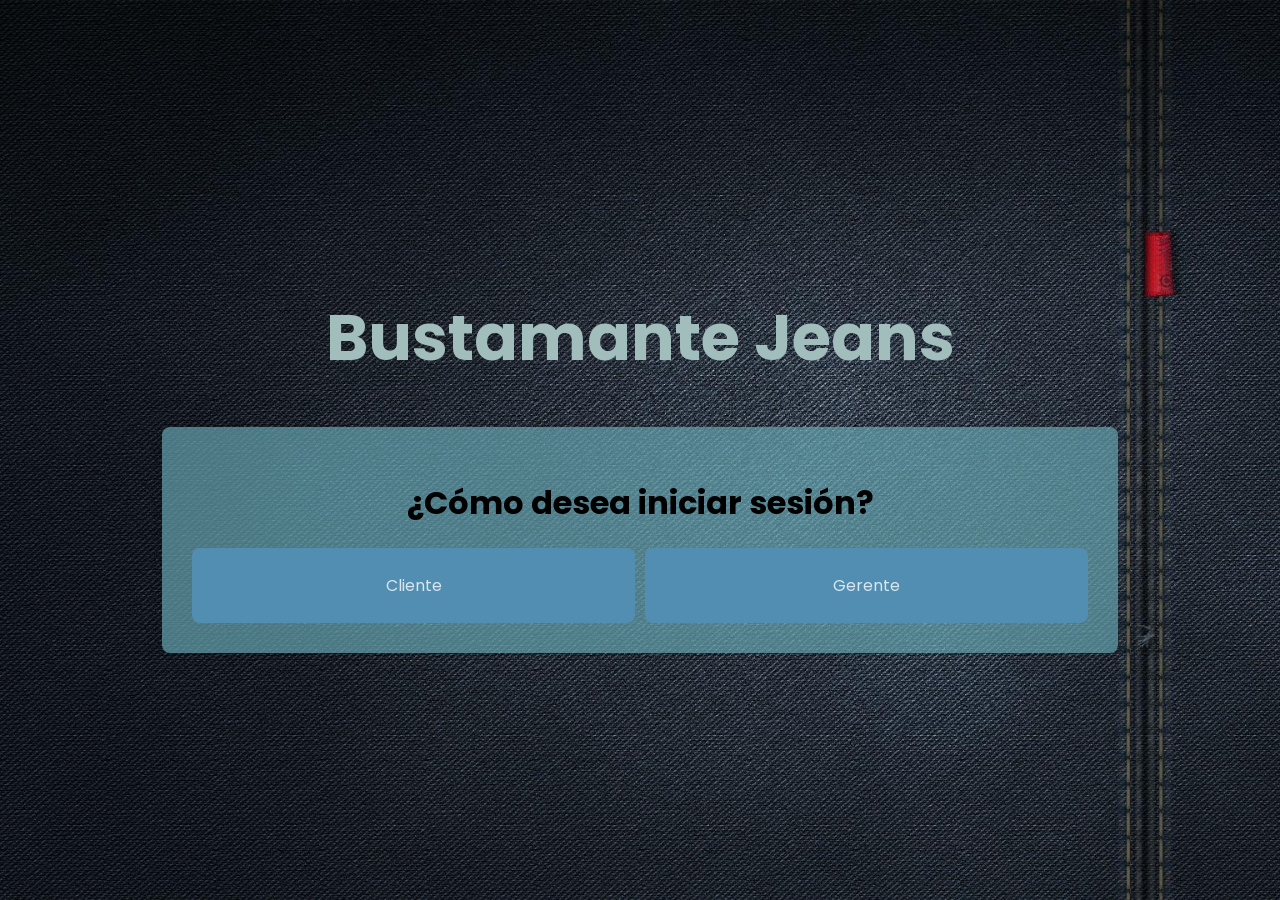
<file: index.html>
<!DOCTYPE html>
<html lang="en">
<head>
  <meta charset="UTF-8">
  <title>Selección de Inicio de Sesión</title>
  <link rel="stylesheet" href="css/index.css">
  <style>
    @import url('https://fonts.googleapis.com/css2?family=Poppins:wght@700&display=swap');
    .title h1 {
      font-family: 'Poppins', sans-serif;
    }
  </style>
</head>
<body>
  <div class="title">
    <h1>Bustamante Jeans</h1>
  </div>
  <div class="container">
    <h1>¿Cómo desea iniciar sesión?</h1>
    <div class="options">
      <a href="logincliente.html" class="login-option">Cliente</a>
      <a href="logingerente.html" class="login-option">Gerente</a>
    </div>
  </div>
</body>
</html>
</file>
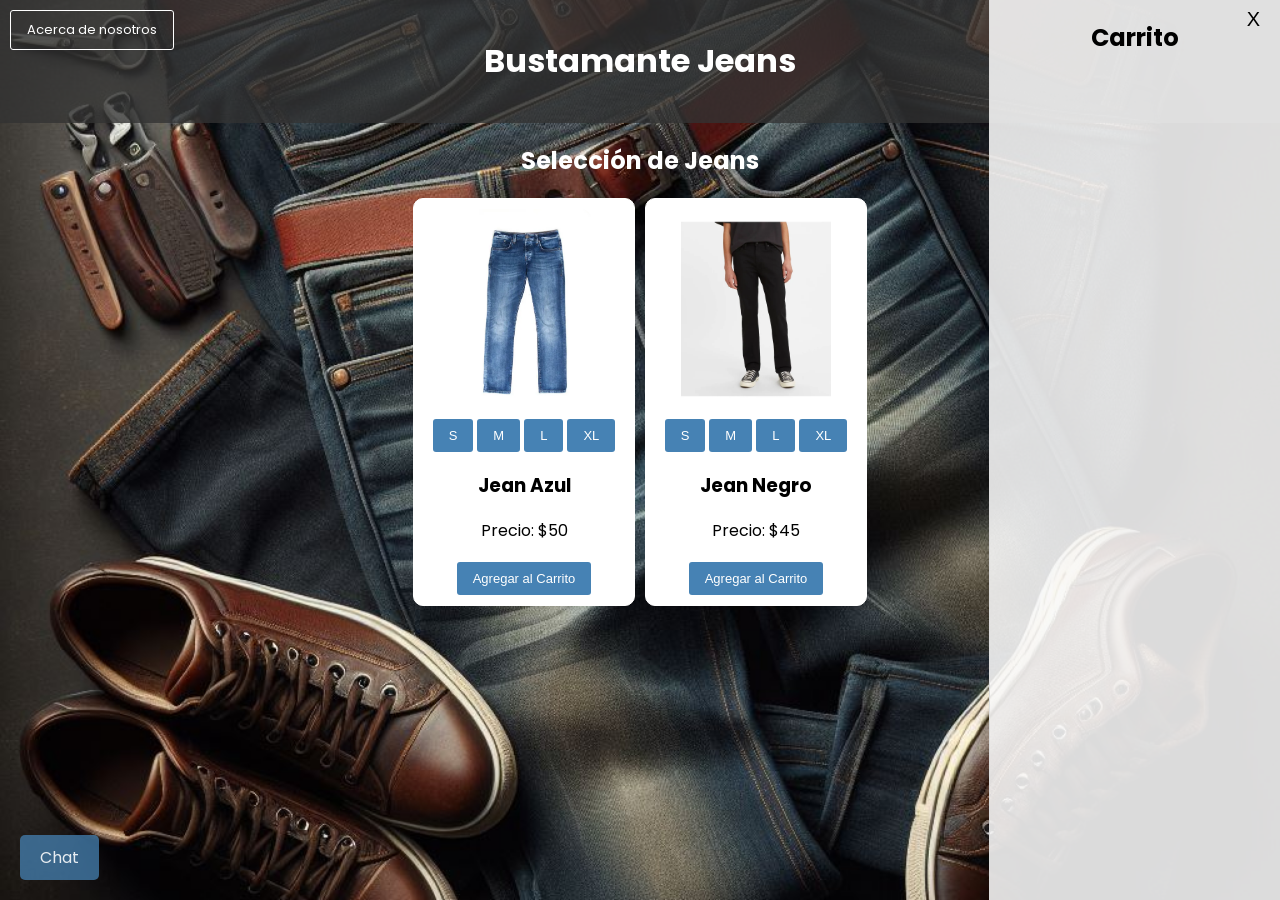
<file: hpcliente.html>
<!DOCTYPE html>
<html lang="en">
<head>
  <meta charset="UTF-8">
  <title>Tienda de Jeans</title>
  <link rel="stylesheet" href="css/hpcliente.css">
  <style>
    @import url('https://fonts.googleapis.com/css2?family=Poppins:wght@700&display=swap');
    .white-text {
      color: white; /* Cambiar el color del texto a blanco */
    }
  </style>
</head>
<body>
  <header closeCart()>
    <h1>Bustamante Jeans</h1>
  </header>
  <a href="info.html" class="info-btn">Acerca de nosotros</a>
  <section class="jeans-container">
    <h2 class="title-jeans white-text">Selección de Jeans</h2> <!-- Añadir la clase white-text -->
  </section>

  <div class="jeans-list">
    <div class="jeans-item">
      <img src="img/jeans1.jpg" alt="Jeans 1">
      <div class="size-buttons">
        <button onclick="addToCart('Jean Azul', 50, 'S')">S</button>
        <button onclick="addToCart('Jean Azul', 50, 'M')">M</button>
        <button onclick="addToCart('Jean Azul', 50, 'L')">L</button>
        <button onclick="addToCart('Jean Azul', 50, 'XL')">XL</button>
      </div>
      <h3>Jean Azul</h3>
      <p>Precio: $50</p>
      <button onclick="showOrHideCart()" >Agregar al Carrito</button>
    </div>
    <div class="jeans-item">
      <img src="img/jeans2.jpg" alt="Jeans 2">
      <div class="size-buttons">
        <button onclick="addToCart('Jean Azul', 50, 'S')">S</button>
        <button onclick="addToCart('Jean Azul', 50, 'M')">M</button>
        <button onclick="addToCart('Jean Azul', 50, 'L')">L</button>
        <button onclick="addToCart('Jean Azul', 50, 'XL')">XL</button>
      </div>
      <h3>Jean Negro</h3>
      <p>Precio: $45</p>
      <button onclick="showOrHideCart()">Agregar al Carrito</button>
    </div>
    <!-- Agregar más productos si es necesario -->
  </div>

  <aside class="cart" id="cart">
    <div class="cart-header">
      <h2>Carrito</h2>
      <button class="close-btn close-btn-alt" onclick="closeCart()">X</button>
    </div>
    <ul id="cart-items">
      <!-- Elementos del carrito se añadirán dinámicamente aquí -->
    </ul>
  </aside>
  <a href="chat.html" class="chat-btn">Chat</a>

  
  <script src="carrito.js"></script>
</body>
</html>
</file>
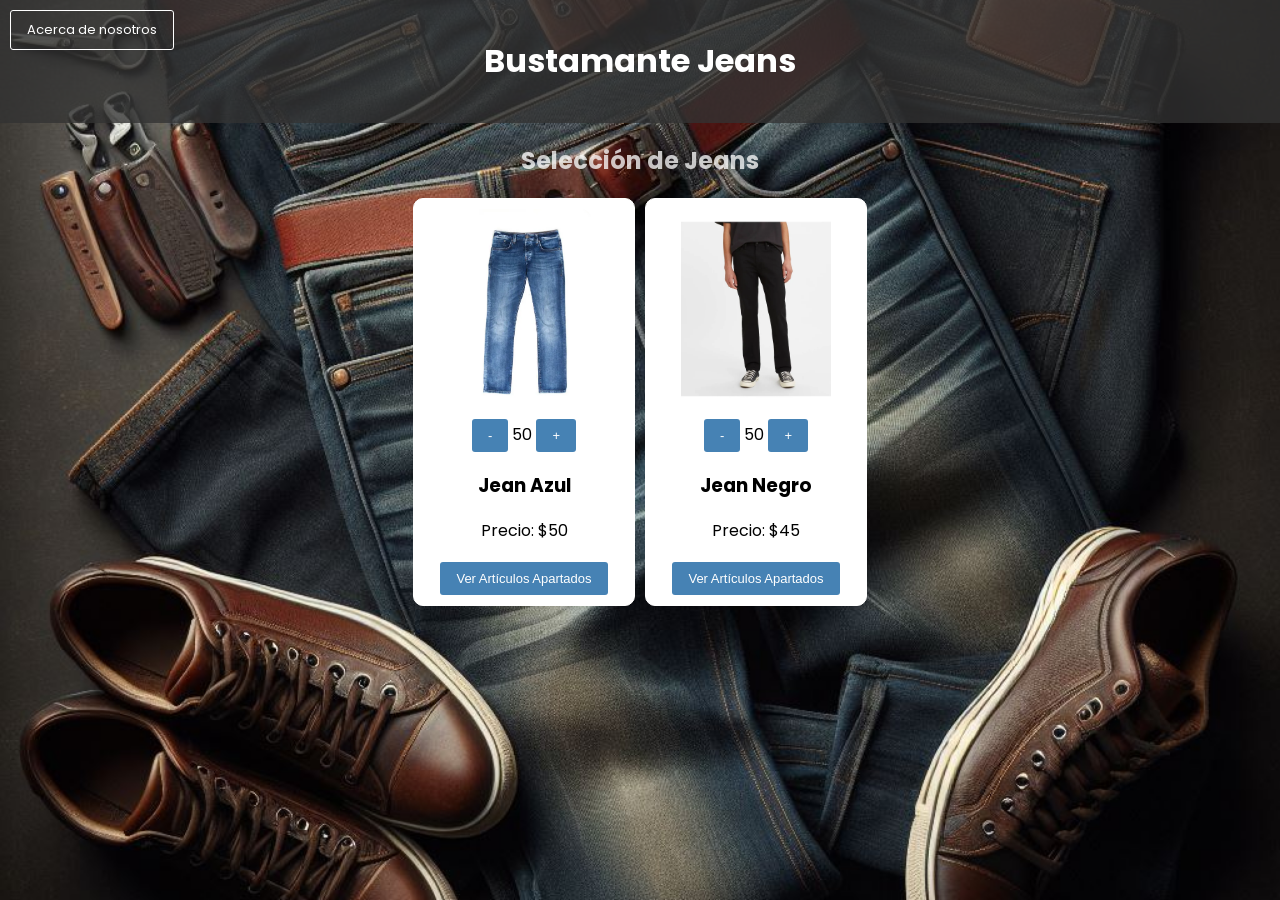
<file: hpgerente.html>
<!DOCTYPE html>
<html lang="en">
<head>
  <meta charset="UTF-8">
  <title>Tienda de Jeans</title>
  <link rel="stylesheet" href="css/hpcliente.css">
  <style>
  </style>
</head>
<body>
  <header>
    <h1>Bustamante Jeans</h1>
  </header>
  <a href="info.html" class="info-btn">Acerca de nosotros</a>
  <section class="jeans-container">
    <h2 class="title-jeans white-text">Selección de Jeans</h2>
  </section>

  <div class="jeans-list">
    <div class="jeans-item">
      <img src="img/jeans1.jpg" alt="Jeans 1">
      <div class="size-buttons">
        <button onclick="decrementInventoryCount('inventoryCountAzul')">-</button>
        <span id="inventoryCountAzul">50</span>
        <button onclick="incrementInventoryCount('inventoryCountAzul')">+</button>
      </div>
      <h3>Jean Azul</h3>
      <p>Precio: $50</p>
      <button onclick="viewReserved('Jean Azul')">Ver Artículos Apartados</button>
    </div>
    <div class="jeans-item">
      <img src="img/jeans2.jpg" alt="Jeans 2">
      <div class="size-buttons">
        <button onclick="decrementInventoryCount('inventoryCountNegro')">-</button>
        <span id="inventoryCountNegro">50</span>
        <button onclick="incrementInventoryCount('inventoryCountNegro')">+</button>
      </div>
      <h3>Jean Negro</h3>
      <p>Precio: $45</p>
      <button onclick="viewReserved('Jean Negro')">Ver Artículos Apartados</button>
    </div>
    <!-- Agregar más productos si es necesario -->
  </div>

  <aside class="cart" id="cart" style="display: none;">
    <div class="cart-header">
      <h2>Carrito</h2>
      <button class="close-btn close-btn-alt" onclick="closeCart()">X</button>
    </div>
    <section class="reserved-items" id="reservedItems">
      <!-- Sección para mostrar artículos apartados -->
    </section>
  </aside>

  <script src="inventario.js"></script>
</body>
</html>
</file>
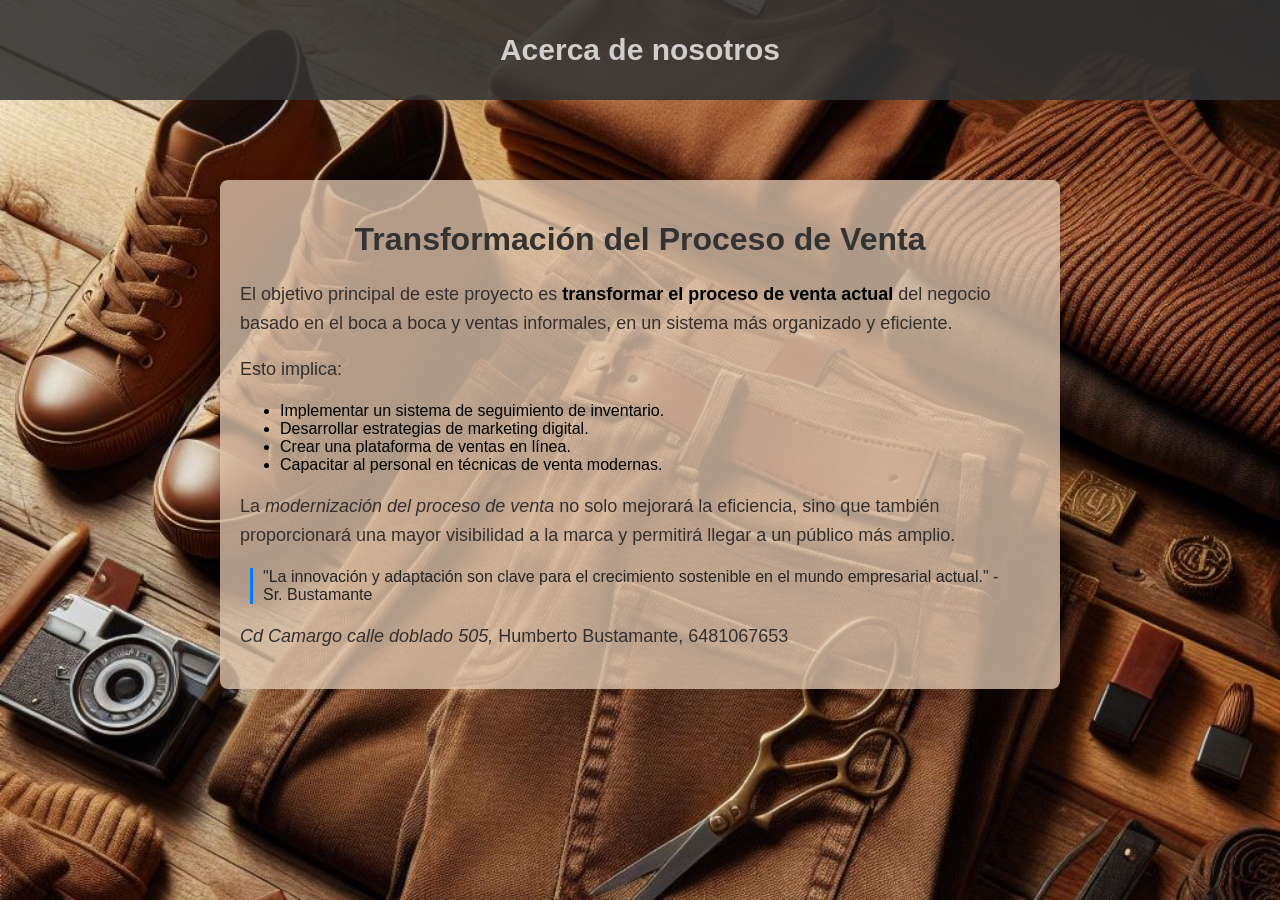
<file: info.html>
<!DOCTYPE html>
<html lang="en">
<head>
  <meta charset="UTF-8">
  <title>Información</title>
  <link rel="stylesheet" href="css/info.css">
</head>
<body>
  <div class="black-bar">
    Acerca de nosotros
  </div>
  <div class="container">
    <h1>Transformación del Proceso de Venta</h1>
    <p>El objetivo principal de este proyecto es <span class="highlight">transformar el proceso de venta actual</span> del negocio basado en el boca a boca y ventas informales, en un sistema más organizado y eficiente.</p>
    <p>Esto implica:</p>
    <ul>
      <li>Implementar un sistema de seguimiento de inventario.</li>
      <li>Desarrollar estrategias de marketing digital.</li>
      <li>Crear una plataforma de ventas en línea.</li>
      <li>Capacitar al personal en técnicas de venta modernas.</li>
    </ul>
    <p>La <span class="emphasis">modernización del proceso de venta</span> no solo mejorará la eficiencia, sino que también proporcionará una mayor visibilidad a la marca y permitirá llegar a un público más amplio.</p>
    <blockquote class="quote">"La innovación y adaptación son clave para el crecimiento sostenible en el mundo empresarial actual." - Sr. Bustamante</blockquote>
    <p><span class="emphasis">Cd Camargo calle doblado 505, </span>Humberto Bustamante, 6481067653</p>
  </div>
</body>
</html>
</file>
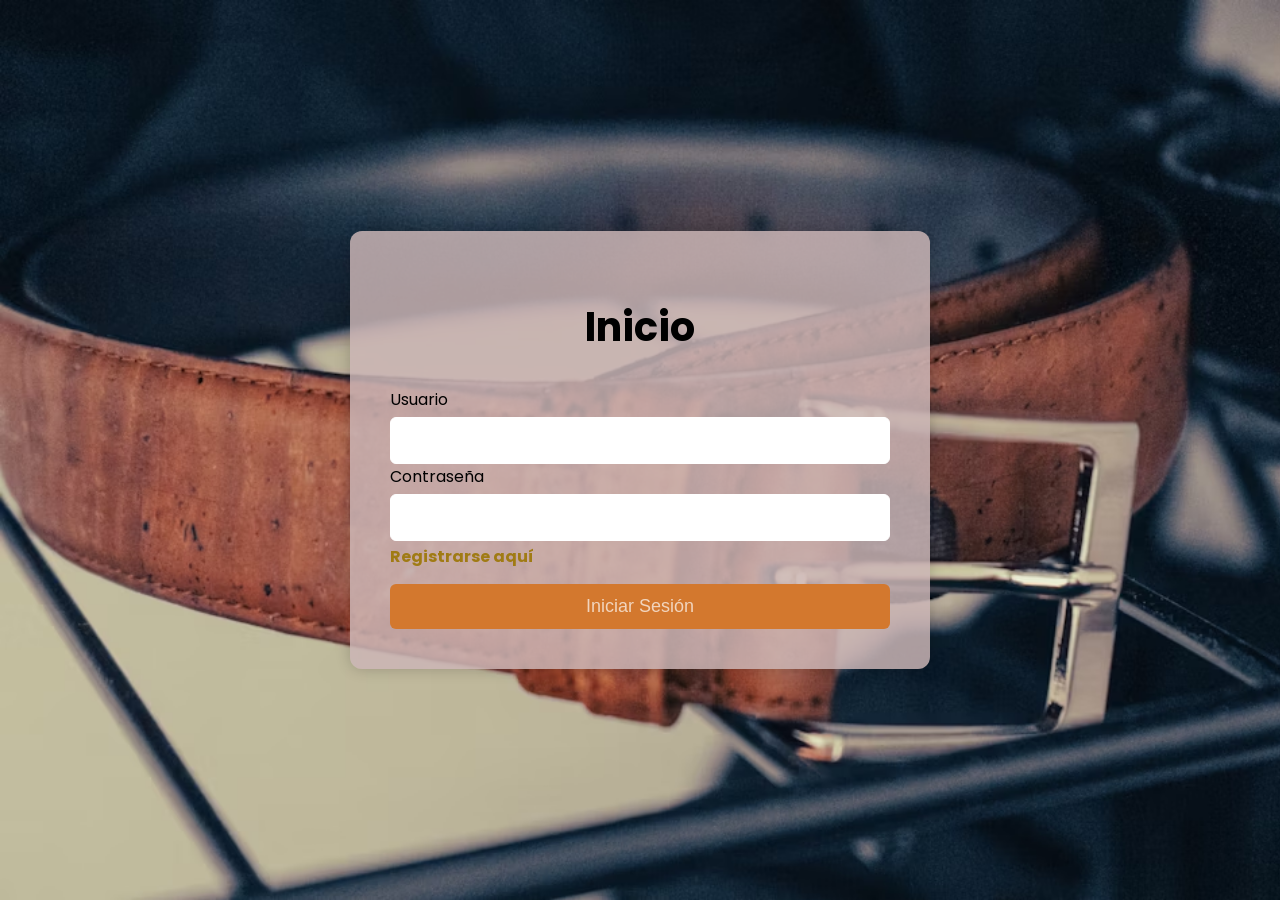
<file: logincliente.html>
<!DOCTYPE html>
<html lang="es">
<head>
  <meta charset="UTF-8">
  <title>Login</title>
  <link rel="stylesheet" href="css/logincliente.css">
  <style>
    @import url('https://fonts.googleapis.com/css2?family=Poppins:wght@700&display=swap');
    .title h1 {
      font-family: 'Poppins', sans-serif;
    }
  </style>
</head>
<body>
  <div class="login-container">
    <h1>Inicio</h1>
    <form id="loginForm" onsubmit="return validateForm()">
      <label for="username">Usuario</label>
      <input type="text" id="username" name="Usuario" required>
      
      <label for="password">Contraseña</label>
      <input type="password" id="password" name="Contraseña" required>
      
      <a href="registro.html">Registrarse aquí</a> 
      
      <button type="submit">Iniciar Sesión</button>
    </form>
  </div>

  <script src="validar.js"></script>
</body>
</html>
</file>
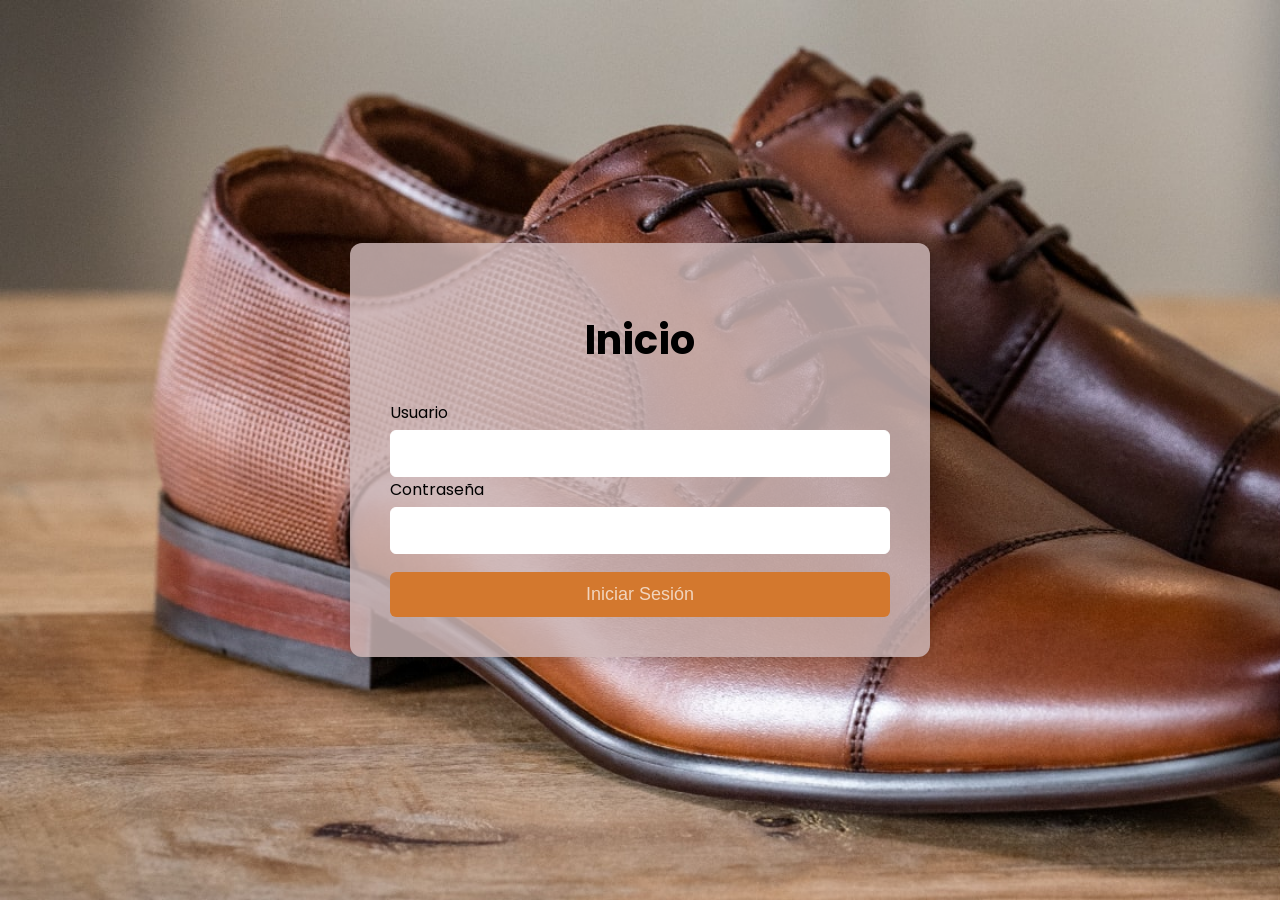
<file: logingerente.html>
<!DOCTYPE html>
<html lang="es">
<head>
  <meta charset="UTF-8">
  <title>Login</title>
  <link rel="stylesheet" href="css/logingerente.css">
  <style>
    @import url('https://fonts.googleapis.com/css2?family=Poppins:wght@700&display=swap');
    .title h1 {
      font-family: 'Poppins', sans-serif;
    }
  </style>
</head>
<body>
  <div class="login-container">
    <h1>Inicio</h1>
    <form id="loginForm" onsubmit="return validateForm()">
      <label for="username">Usuario</label>
      <input type="text" id="username" name="Usuario" required>
      
      <label for="password">Contraseña</label>
      <input type="password" id="password" name="Contraseña" required>

      
      <button type="submit">Iniciar Sesión</button>
    </form>
  </div>

  <script src="validargerente.js"></script>
</body>
</html>
</file>
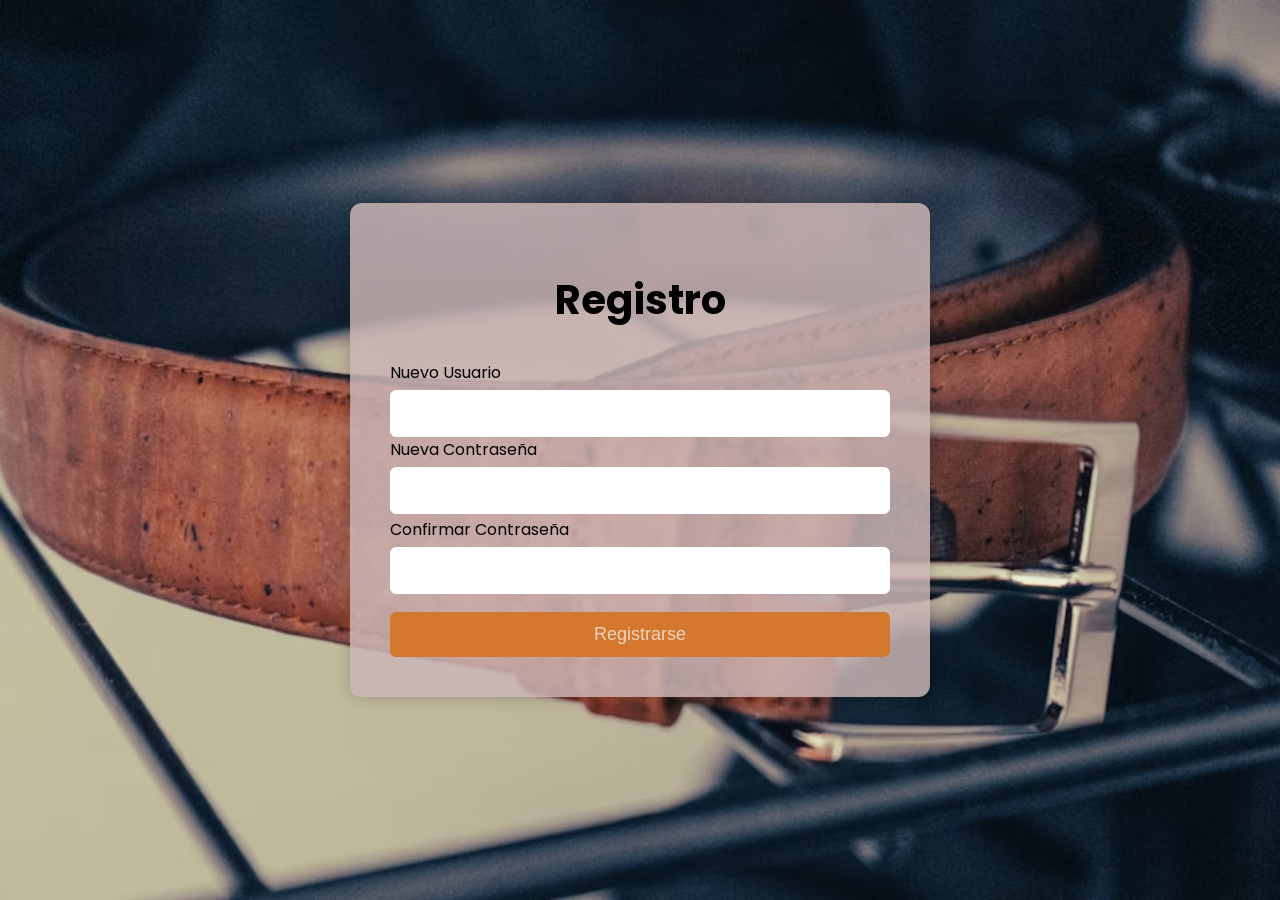
<file: registro.html>
<!DOCTYPE html>
<html lang="en">
<head>
  <meta charset="UTF-8">
  <title>Registro</title>
  <link rel="stylesheet" href="css/logincliente.css">
  <style>
    @import url('https://fonts.googleapis.com/css2?family=Poppins:wght@700&display=swap');
    .title h1 {
      font-family: 'Poppins', sans-serif;
    }
  </style>
</head>
<body>
  <div class="login-container">
    <h1>Registro</h1>
    <form id="registerForm" onsubmit="return addUser()">
      <label for="username">Nuevo Usuario</label>
      <input type="text" id="username" name="Usuario" required>
      
      <label for="password">Nueva Contraseña</label>
      <input type="password" id="password" name="Contraseña" required>
      
      <label for="confirmPassword">Confirmar Contraseña</label>
      <input type="password" id="confirmPassword" name="Confirmar Contraseña" required>
      
      <button type="submit">Registrarse</button>
    </form>
  </div>

  <script src="validar.js"></script>
</body>
</html>
</file>
<file: css/index.css>
body {
  margin: 0;
  font-family: 'Poppins', sans-serif;
  background-image: url('bgjeans.jpg');
  background-size: cover; 
  background-repeat: no-repeat; 
  display: flex;
  flex-direction: column;
  justify-content: center;
  align-items: center;
  height: 100vh;
}

.title {
  margin-bottom: 0px;
}

.title h1 {
  font-size: 64px;
  color: #a2bebc;
}

.container {
  width: 70%;
  text-align: center;
  background-color: rgba(104, 169, 180, 0.678);;
  padding: 30px;
  border-radius: 8px;
  box-shadow: 0 0 10px rgba(0, 0, 0, 0.1);
}

h2 {
  font-size: 24px;
  margin-bottom: 20px;
  color: #333;
}

.options {
  display: flex;
  justify-content: center; 
  align-items: center;
  gap: 10px; 
}

.login-option,
.worker {
  flex-basis: calc(48% - 10px); 
  text-decoration: none;
  padding: 25px;
  background-color: rgb(82, 142, 177);
  color: rgba(255, 255, 255, 0.781);
  border-radius: 8px;
  transition: background-color 0.3s ease, transform 0.3s ease;
  text-align: center;
}

.worker {
  background-color: rgb(82, 126, 177);
}

.login-option:hover,
.worker:hover {
  background-color: rgb(65, 72, 168);
  transform: scale(1.05);
}
</file>
<file: css/hpcliente.css>
@import url('https://fonts.googleapis.com/css2?family=Poppins:wght@700&display=swap');

body {
  font-family: 'Poppins', sans-serif;
  margin: 0;
  padding: 0;
  background-image: url('bgjeans3.jpg');
  background-size: cover;
  background-repeat: no-repeat;
  background-attachment: fixed;
  background-position: center;
  background-color: #f4f4f4;
}

header {
  background-color: #333333c7;
  color: white;
  text-align: center;
  padding: 1em 0;
}

.jeans-container {
  color: rgba(255, 255, 255, 0.753);
  text-align: center;
  margin-top: 20px;
}

.title-jeans {
  text-align: center;
}

.jeans-list {
  display: flex;
  justify-content: center;
  flex-wrap: wrap;
  gap: 10px;
  margin-top: 20px;
}

.jeans-item {
  background-color: rgb(255, 255, 255);
  border: 1px solid #ffffff;
  padding: 10px;
  text-align: center;
  width: 200px;
  border-radius: 10px;
  margin-bottom: 5px;
}

.jeans-item img {
  max-width: 100%;
  max-height: 200px;
  object-fit: cover;
  border-radius: 10px;
}

.jeans-price {
  margin-top: 5px;
  margin-bottom: 5px;
} 

button {
  background-color: #4682B4;
  color: white;
  padding: 9px 16px;
  font-size: 13px;
  border-radius: 3px;
  margin-top: 3px;
  border: none;
  transition: background-color 0.3s ease, transform 0.3s ease;
  text-align: center;
}

button:hover {
  background-color: #005CB2;
  transform: scale(1.15);
}

button:focus {
  outline: none;
}

.cart {
  background-color: #f9f9f9e1;
  padding: 20px;
  position: fixed;
  top: 0;
  right: 0;
  width: 250px;
  height: 100%;
  border-left: 1px solid #ddd;
  overflow-y: auto;
}

.cart h2 {
  margin-top: 0;
  text-align: center;
}

.close-btn {
  background-color: transparent;
  border: none;
  color: black;
  font-size: 20px;
  cursor: pointer;
  position: absolute;
  top: 0;
  right: 10px;
  transition: color 0.3s ease;
}

.close-btn:hover {
  color: #555;
  transform: scale(1.15);
}

.close-btn-alt {
  background-color: rgba(0, 0, 255, 0);
  padding: 5px 10px;
  border-radius: 50%;
}

.close-btn-alt:hover {
  background-color: rgba(255, 0, 0, 0);
  transform: scale(1.15);
}

a.info-btn {
  position: absolute;
  top: 10px;
  left: 10px;
  background-color: transparent;
  color: white;
  padding: 9px 16px;
  font-size: 13px;
  border-radius: 3px;
  border: 1px solid white;
  transition: background-color 0.3s ease, transform 0.3s ease;
  text-align: center;
  text-decoration: none;
}

a.info-btn:hover {
  background-color: rgba(255, 255, 255, 0.3);
  transform: scale(1.15);
}
.chat-btn {
  position: fixed;
  bottom: 20px;
  left: 20px;
  background-color: #4683b4be;
  color: rgba(255, 255, 255, 0.884);
  padding: 10px 20px;
  font-size: 16px;
  border-radius: 5px;
  border: none;
  cursor: pointer;
  z-index: 9999;
  text-decoration: none; /* Add this line to remove underline */
}

.chat-btn:hover {
  background-color: #005CB2;
  transform: scale(1.1);
}
</file>
<file: css/info.css>
/* Estilos para la barra negra */
.black-bar {
    background-color: #333333e0; /* Gris más oscuro */
    height: 100px; /* Altura más grande */
    width: 100%; /* Ocupa todo el ancho */
    display: flex;
    align-items: center;
    justify-content: center;
    color: #ffffffc0; /* Color de texto blanco */
    font-size: 30px; /* Tamaño grande del texto */
    font-weight: bold;
    text-transform: none; /* Sin transformación de texto */
  }
  
  /* Estilos para el resto del contenido */
  body {
    font-family: Arial, sans-serif;
    margin: 0;
    padding: 0;
    background-image: url('bgjeans2.jpg'); /* Reemplaza 'css/bgjeans2.jpg' con la ruta correcta de tu imagen */
    background-size: cover;
    background-repeat: no-repeat;
    background-attachment: fixed;
  }
  
  .container {
    max-width: 800px;
    margin: 80px auto 0; /* Margen superior agregado */
    background-color: rgba(224, 199, 176, 0.767); /* Fondo blanco semi-transparente */
    padding: 20px;
    border-radius: 8px;
    box-shadow: 0 0 10px rgba(0, 0, 0, 0.1);
  }
  
  h1 {
    text-align: center;
    color: #333;
  }
  
  p {
    font-size: 18px;
    line-height: 1.6;
    color: #333030;
  }
  
  .highlight {
    font-weight: bold;
    color: #000; /* Cambio de color a negro */
  }
  
  .emphasis {
    font-style: italic;
  }
  
  .quote {
    border-left: 3px solid #007bff;
    padding-left: 10px;
    margin-left: 10px;
    color: #252525;
  }
</file>
<file: css/logincliente.css>
/* Estilos CSS */

body {
  font-family: 'Poppins', sans-serif;
  margin: 0;
  padding: 0;
  background-image: url('bgcinturon.jpg');
  background-size: cover; /* Ajusta el tamaño para cubrir toda la pantalla */
  background-repeat: no-repeat; /* Evita que la imagen se repita */
  display: flex;
  justify-content: center;
  align-items: center;
  height: 100vh;
  background-color: #887c7c;
  font-size: 16px; /* Tamaño base del texto */
}

.login-container {
  width: 500px; /* Aumentar el ancho del contenedor principal */
  padding: 40px; /* Aumentar el espacio interior */
  background-color: #ccb6b6d5;
  border-radius: 12px; /* Hacer los bordes más redondeados */
  box-shadow: 0 0 15px rgba(0, 0, 0, 0.2); /* Incrementar la sombra */
}

h1 {
  text-align: center;
  font-size: 40px; /* Aumentar el tamaño del título */
  margin-bottom: 30px; /* Incrementar el espacio entre el título y el formulario */
}

form {
  display: flex;
  flex-direction: column;
}

label {
  margin-bottom: 5px;
}

input[type="text"],
input[type="password"],
button {
  font-size: 18px; /* Aumentar el tamaño de fuente de los campos de entrada y botón */
  padding: 12px; /* Incrementar el relleno */
  border-radius: 6px; /* Hacer los bordes de los campos y botón más redondeados */
  border: 1px solid #ffffff; /* Agregar un borde para resaltar */
}

/* Aquí puedes ajustar el espacio entre el campo de contraseña y el botón */
input[type="password"] {
  margin-bottom: 3px; /* Cambiar este valor para ajustar la separación */
}

button {
  border: none;
  background-color: #d3782e;
  color: #ffffffaf;
  cursor: pointer;
  transition: transform 0.2s ease-in-out; /* Transición para suavizar el cambio */
  margin-top: 15px;
}

button:hover {
  background-color: #8328b8;
  transform: scale(1.05); 
}

a {
  color: #a07b14;
  text-decoration: none; 
  font-weight: bold; 
}

a:hover {
  color: #360a50; 
}
</file>
<file: css/logingerente.css>
/* Estilos CSS */

body {
  font-family: 'Poppins', sans-serif;
  margin: 0;
  padding: 0;
  background-image: url('bgcalzado.jpg');
  background-size: cover; /* Ajusta el tamaño para cubrir toda la pantalla */
  background-repeat: no-repeat; /* Evita que la imagen se repita */
  display: flex;
  justify-content: center;
  align-items: center;
  height: 100vh;
  background-color: #887c7c;
  font-size: 16px; /* Tamaño base del texto */
}

.login-container {
  width: 500px; /* Aumentar el ancho del contenedor principal */
  padding: 40px; /* Aumentar el espacio interior */
  background-color: #ccb6b6d5;
  border-radius: 12px; /* Hacer los bordes más redondeados */
  box-shadow: 0 0 15px rgba(0, 0, 0, 0.2); /* Incrementar la sombra */
}

h1 {
  text-align: center;
  font-size: 40px; /* Aumentar el tamaño del título */
  margin-bottom: 30px; /* Incrementar el espacio entre el título y el formulario */
}

form {
  display: flex;
  flex-direction: column;
}

label {
  margin-bottom: 5px;
}

input[type="text"],
input[type="password"],
button {
  font-size: 18px; /* Aumentar el tamaño de fuente de los campos de entrada y botón */
  padding: 12px; /* Incrementar el relleno */
  border-radius: 6px; /* Hacer los bordes de los campos y botón más redondeados */
  border: 1px solid #ffffff; /* Agregar un borde para resaltar */
}

/* Aquí puedes ajustar el espacio entre el campo de contraseña y el botón */
input[type="password"] {
  margin-bottom: 3px; /* Cambiar este valor para ajustar la separación */
}

button {
  border: none;
  background-color: #d3782e;
  color: #ffffffaf;
  cursor: pointer;
  transition: transform 0.2s ease-in-out; 
  margin-top: 15px; 
}

button:hover {
  background-color: #b86928;
  transform: scale(1.05); 
}
</file>
